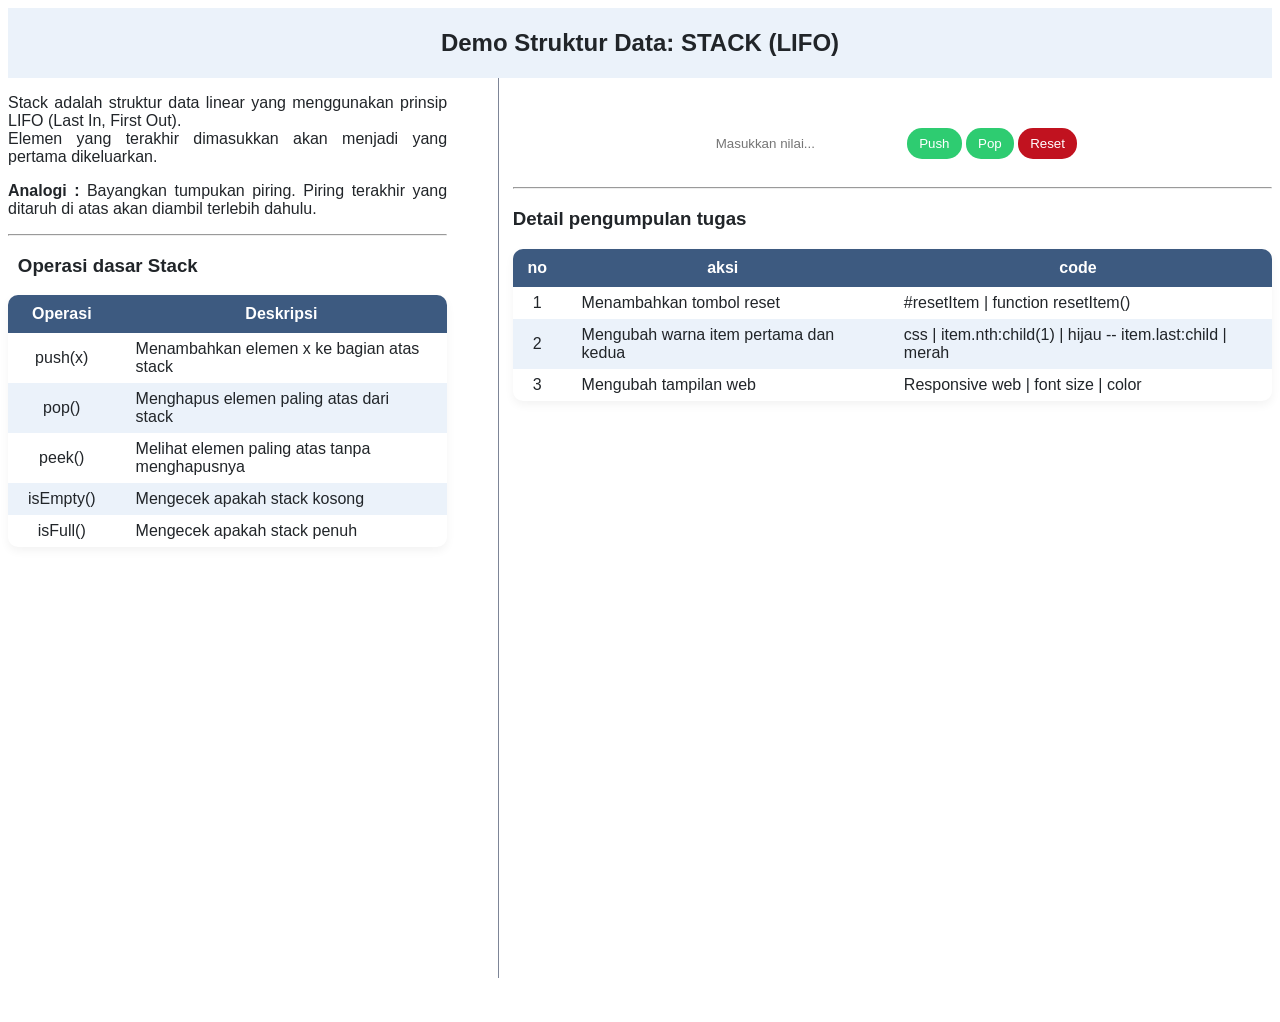
<file: index.html>
<!doctype html>
<html lang="id">
    <head>
        <meta charset="UTF-8" />
        <meta name="viewport" content="width=device-width, initial-scale=1.0" />
        <title>Demo Stack (LIFO)</title>
        
        <link rel="stylesheet" href="style.css">
    </head>
    <body>
      <header>
        <h2>Demo Struktur Data: STACK (LIFO)</h2>
      </header>
      <!------------------------------------------------------------------------->
      <div id="container">
        <section>
            <p>
                Stack adalah struktur data linear yang menggunakan prinsip LIFO (Last In, First Out).
            </br>
                Elemen yang terakhir dimasukkan akan menjadi yang pertama dikeluarkan. </p>
               <p> <span style="font-weight: bold;">Analogi : </span>
                Bayangkan tumpukan piring. Piring terakhir yang ditaruh di atas akan diambil terlebih dahulu.
            </p>
            <hr>    
            <h3> &emsp14;   Operasi dasar Stack</h3>

            <table id="tableBorder">
                <thead>
                    <tr>
                        <th>Operasi</th>
                        <th>Deskripsi</th>
                    </tr>
                    </thead>
                <tbody>
                    <tr>
                        <td>push(x)</td>
                        <td>Menambahkan elemen x ke bagian atas stack</td>
                    </tr>
                    <tr>
                        <td>pop()</td>
                        <td>Menghapus elemen paling atas dari stack</td>
                    </tr>
                    <tr>
                        <td>peek()</td>
                        <td>Melihat elemen paling atas tanpa menghapusnya</td>
                    </tr>
                    <tr>
                        <td>isEmpty()</td>
                        <td>Mengecek apakah stack kosong</td>
                    </tr>
                    <tr>
                        <td>isFull()</td>
                        <td>Mengecek apakah stack penuh</td>
                    </tr>
                </tbody>
            </table>
            <br>
            <br>
              <script async="async" data-cfasync="false" src="//pl28114791.effectivegatecpm.com/a8e6b5441882fa264106c7a52ac26720/invoke.js"></script>
                  <div id="container-a8e6b5441882fa264106c7a52ac26720"></div>
        </section>
        <!------------------------------------------------------------------------->
        
        <!------------------------------------------------------------------------->
        
        <div id="stackBox">
            <!--input value id -->
            <input type="text" id="inputValue" placeholder="Masukkan nilai..." />
            <button onclick="pushItem()">Push</button>
            <button onclick="popItem()">Pop</button>
            <button id="btnReset"onclick="resetItem()">Reset</button>
            
            <div id="stack"></div>
            
            <script>
                const stack = [];
                
                function renderStack() {
                    const stackContainer = document.getElementById("stack");
                    stackContainer.innerHTML = "";
                    stack.forEach(item => {
                        const div = document.createElement("div");
                        div.className = "item";
                        div.textContent = item;
                    stackContainer.appendChild(div);
                });
                }
                function pushItem() {
                    const value = document.getElementById("inputValue").value;
                    if (value === "") return alert("Masukkan nilai dulu!");
                    stack.push(value);
                    document.getElementById("inputValue").value = "";
                    renderStack();
                    }
                    
                    function popItem() {
                        if (stack.length === 0) return alert("Stack kosong!");
                        const popped = stack.pop();
                        alert(`Elemen ${popped} dihapus dari stack`);
                        renderStack();
                        }
                        
                        renderStack();
                    
                    function resetItem(){
                        stack.length = 0;
                        renderStack();
                        alert("semua item dihapus");
                    }
                    </script>
                
                    <hr>
                    <div id="note">
                        <h3>Detail pengumpulan tugas</h3>
                      <table id="tableBorder">
                          <thead>
                              <tr>
                                  <th>no</th>
                                  <th>aksi</th>
                                  <th>code</th>
                                </tr>
                            </thead>
                            <tbody>
                                <tr>
                                    <td>1</td>
                                    <td>Menambahkan tombol reset</td>
                                    <td>#resetItem | function resetItem()</td>
                                </tr>
                                <tr>
                                    <td>2</td>
                                    <td>Mengubah warna item pertama dan kedua</td>
                                    <td>css | item.nth:child(1) | hijau -- item.last:child | merah</td>
                                </tr>
                                <tr>
                                    <td>3</td>
                                    <td>Mengubah tampilan web</td>
                                    <td>Responsive web | font size | color</td>
                              </tr>
                          </tbody>
                        </table>
                    </div>
                </div>
              </div>  
              <br><br>

            <footer>
                  <!------------------------------------------------------------------------->
            </footer>
              
            </body>
            </html>
</file>
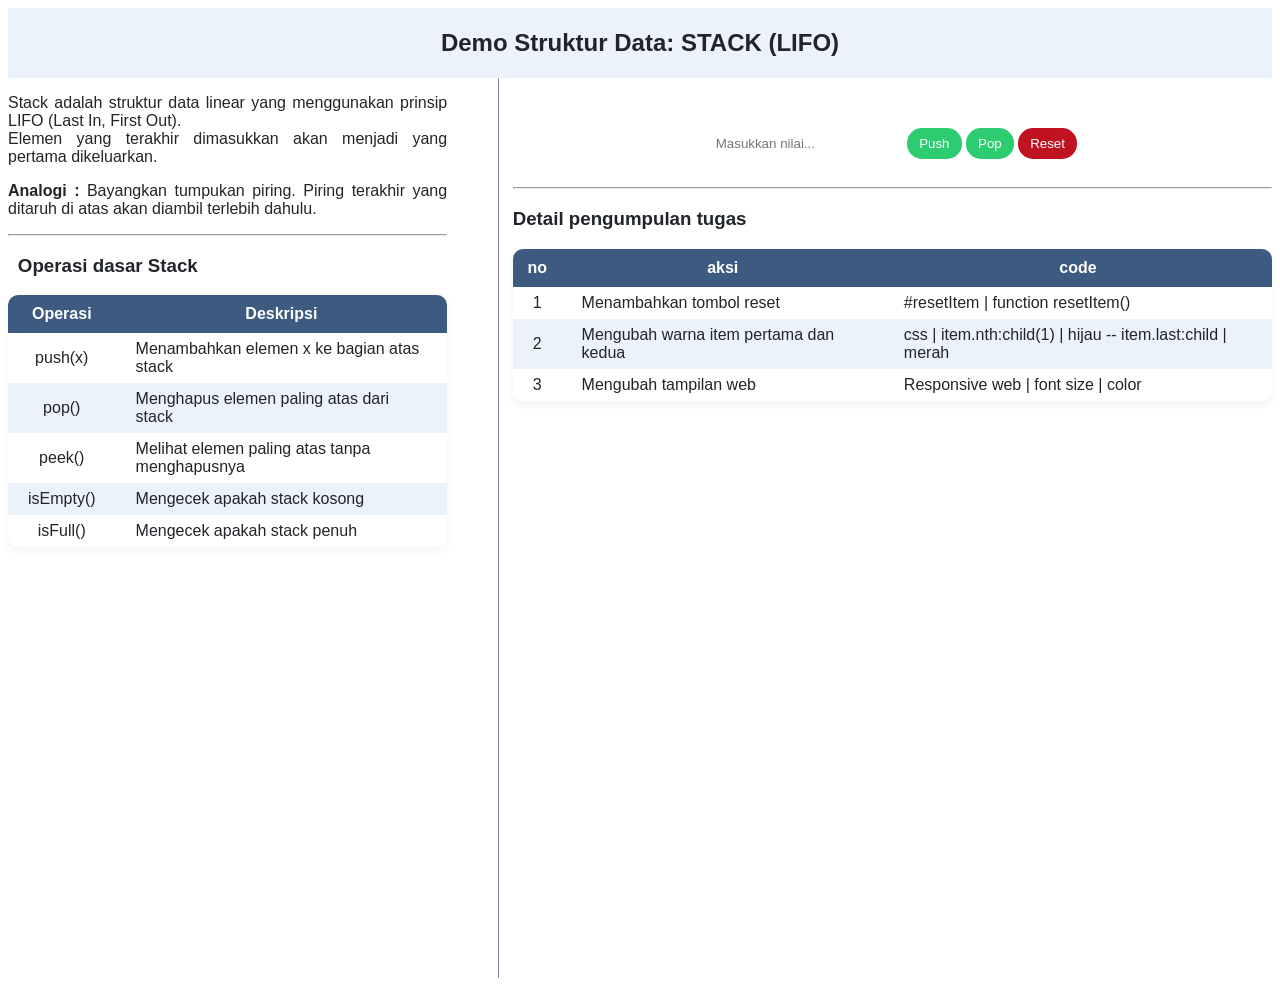
<file: index.html.html>
<!doctype html>
<html lang="id">
    <head>
        <meta charset="UTF-8" />
        <meta name="viewport" content="width=device-width, initial-scale=1.0" />
        <title>Demo Stack (LIFO)</title>
        
        <link rel="stylesheet" href="style.css">
    </head>
    <body>
      <header>
        <h2>Demo Struktur Data: STACK (LIFO)</h2>
      </header>
      <!------------------------------------------------------------------------->
      <div id="container">
        <section>
            <p>
                Stack adalah struktur data linear yang menggunakan prinsip LIFO (Last In, First Out).
            </br>
                Elemen yang terakhir dimasukkan akan menjadi yang pertama dikeluarkan. </p>
               <p> <span style="font-weight: bold;">Analogi : </span>
                Bayangkan tumpukan piring. Piring terakhir yang ditaruh di atas akan diambil terlebih dahulu.
            </p>
            <hr>    
            <h3> &emsp14;   Operasi dasar Stack</h3>

            <table id="tableBorder">
                <thead>
                    <tr>
                        <th>Operasi</th>
                        <th>Deskripsi</th>
                    </tr>
                    </thead>
                <tbody>
                    <tr>
                        <td>push(x)</td>
                        <td>Menambahkan elemen x ke bagian atas stack</td>
                    </tr>
                    <tr>
                        <td>pop()</td>
                        <td>Menghapus elemen paling atas dari stack</td>
                    </tr>
                    <tr>
                        <td>peek()</td>
                        <td>Melihat elemen paling atas tanpa menghapusnya</td>
                    </tr>
                    <tr>
                        <td>isEmpty()</td>
                        <td>Mengecek apakah stack kosong</td>
                    </tr>
                    <tr>
                        <td>isFull()</td>
                        <td>Mengecek apakah stack penuh</td>
                    </tr>
                </tbody>
            </table>
        </section>
        <!------------------------------------------------------------------------->
        
        <!------------------------------------------------------------------------->
        <!------------------------------------------------------------------------->
        
        <div id="stackBox">
            <!--input value id -->
            <input type="text" id="inputValue" placeholder="Masukkan nilai..." />
            <button onclick="pushItem()">Push</button>
            <button onclick="popItem()">Pop</button>
            <button id="btnReset"onclick="resetItem()">Reset</button>
            
            <div id="stack"></div>
            
            <script>
                const stack = [];
                
                function renderStack() {
                    const stackContainer = document.getElementById("stack");
                    stackContainer.innerHTML = "";
                    stack.forEach(item => {
                        const div = document.createElement("div");
                        div.className = "item";
                        div.textContent = item;
                    stackContainer.appendChild(div);
                });
                }
                function pushItem() {
                    const value = document.getElementById("inputValue").value;
                    if (value === "") return alert("Masukkan nilai dulu!");
                    stack.push(value);
                    document.getElementById("inputValue").value = "";
                    renderStack();
                    }
                    
                    function popItem() {
                        if (stack.length === 0) return alert("Stack kosong!");
                        const popped = stack.pop();
                        alert(`Elemen ${popped} dihapus dari stack`);
                        renderStack();
                        }
                        
                        renderStack();
                    
                    function resetItem(){
                        stack.length = 0;
                        renderStack();
                        alert("semua item dihapus");
                    }

                    </script>
                    <hr>
                    <div id="note">
                      <h3>Detail pengumpulan tugas</h3>
                      <table id="tableBorder">
                          <thead>
                              <tr>
                                  <th>no</th>
                                  <th>aksi</th>
                                  <th>code</th>
                              </tr>
                          </thead>
                          <tbody>
                              <tr>
                                  <td>1</td>
                                  <td>Menambahkan tombol reset</td>
                                  <td>#resetItem | function resetItem()</td>
                              </tr>
                              <tr>
                                  <td>2</td>
                                  <td>Mengubah warna item pertama dan kedua</td>
                                  <td>css | item.nth:child(1) | hijau -- item.last:child | merah</td>
                              </tr>
                              <tr>
                                <td>3</td>
                                <td>Mengubah tampilan web</td>
                                <td>Responsive web | font size | color</td>
                              </tr>
                          </tbody>
                      </table>
                    </div>
                </div>
              </div>  
              
        </body>
        </html>
</file>
<file: style.css>
*{
                borer: 1px solid red;
                mrgin: 0;
                pading: 0;
            }

            body {
                font-family: Arial, sans-serif;
                font-family: "Montserrat", sans-serif;
                background-color: white;
                color: #212529;
                text-align: center;
                font-size: 16px;
            }


            

            header{
                background-color: #ebf2fa;
                padding: 1px 0px;
            }
            #container{
                width: 100%;
                display: flex;
                flex-direction: row;
                height: 100vh;
                gap: 4%;
            }

            
            section{
                max-width: 100%; 
                
            }
            section > p{
                text-align: justify;
            }
            section > pre{
                text-align: justify;
                font-family: Arial, sans-serif;
                line-height: 1.5;
            }
            section, h3{
                text-align: left;
            }

            table, #tableBorder{
                width: 100%;
                padding: 0; 
                margin: 0;

                 width: 100%;
                 background: white;
                border-collapse: collapse;
                border-radius: 10px;
                overflow: hidden;
                box-shadow: 0 4px 10px rgba(0,0,0,0.05);
            }      

            table,tr:nth-child(even) {
                background: #ebf2fa;
            }
            
            table th{
                background-color: #3d5a80;
                color: #ffffff;
                text-align: center;
                padding: 10px 0;
            }
            table, td:nth-child(1){
                padding: 7px 20px;
                text-align:center;
            }
            table, td{
                font-weight: normal;
                padding: 7px 20px;
                text-align:left;
            }
            
            #stackBox {
                width:100%;
                padding-top: 4%;
                padding-left: 14px;
                border-left: 1px solid #7d8597;
                height: max-height;
            }
            
            #stack {
                display: flex;
                justify-content: center;
                flex-direction: column-reverse;
                align-items: center;
                gap: 5px;
                margin-top: 20px;
            }
            .item {
                background-color: #3498db;
                color: white;
                padding: 10px 15px;
                border-radius: 70px;
                text-align: center;
                box-shadow: 0 2px 5px rgba(0, 0, 0, 0.2);
            }
            .item:nth-child(1){
                background-color: #27ae60;
            }
            .item:last-child{
                background-color: red;
            }
            input {
                padding: 8px;
                margin-right: 10px;
                border-radius: 15px; 
                border: none;
                outline: none;
            }
            input:hover{
                outline: 2px solid #2ecc71;
            }
            button {
                padding: 8px 12px;
                border: none;
                border-radius: 15px;
                background-color: #2ecc71;
                color: white;
                cursor: pointer;
            }
            button:hover {
                background-color: #27ae60;
            }
             #btnReset{
                background-color: #c1121f;
            }

            #note{
                paddng: 10px 10px;
            }
            #note h3{
            }

            @media screen and (max-width: 600px) {
                body{
                    font-size: 14px;
                    backgrund-color: red;
                }
            .footer {
                position: fixed;
                bottom: 0;
                left: 0;
                width: 100%;
                align-items: center;
                justify-content: center;
                padding: 0px;
                height: 10px;
             }
       
            #container {
                flex-direction: column;
            }
      
             #stackBox{
                widh: 80%; 
                padding-left: 0;

            }
         
           
        }
</file>
